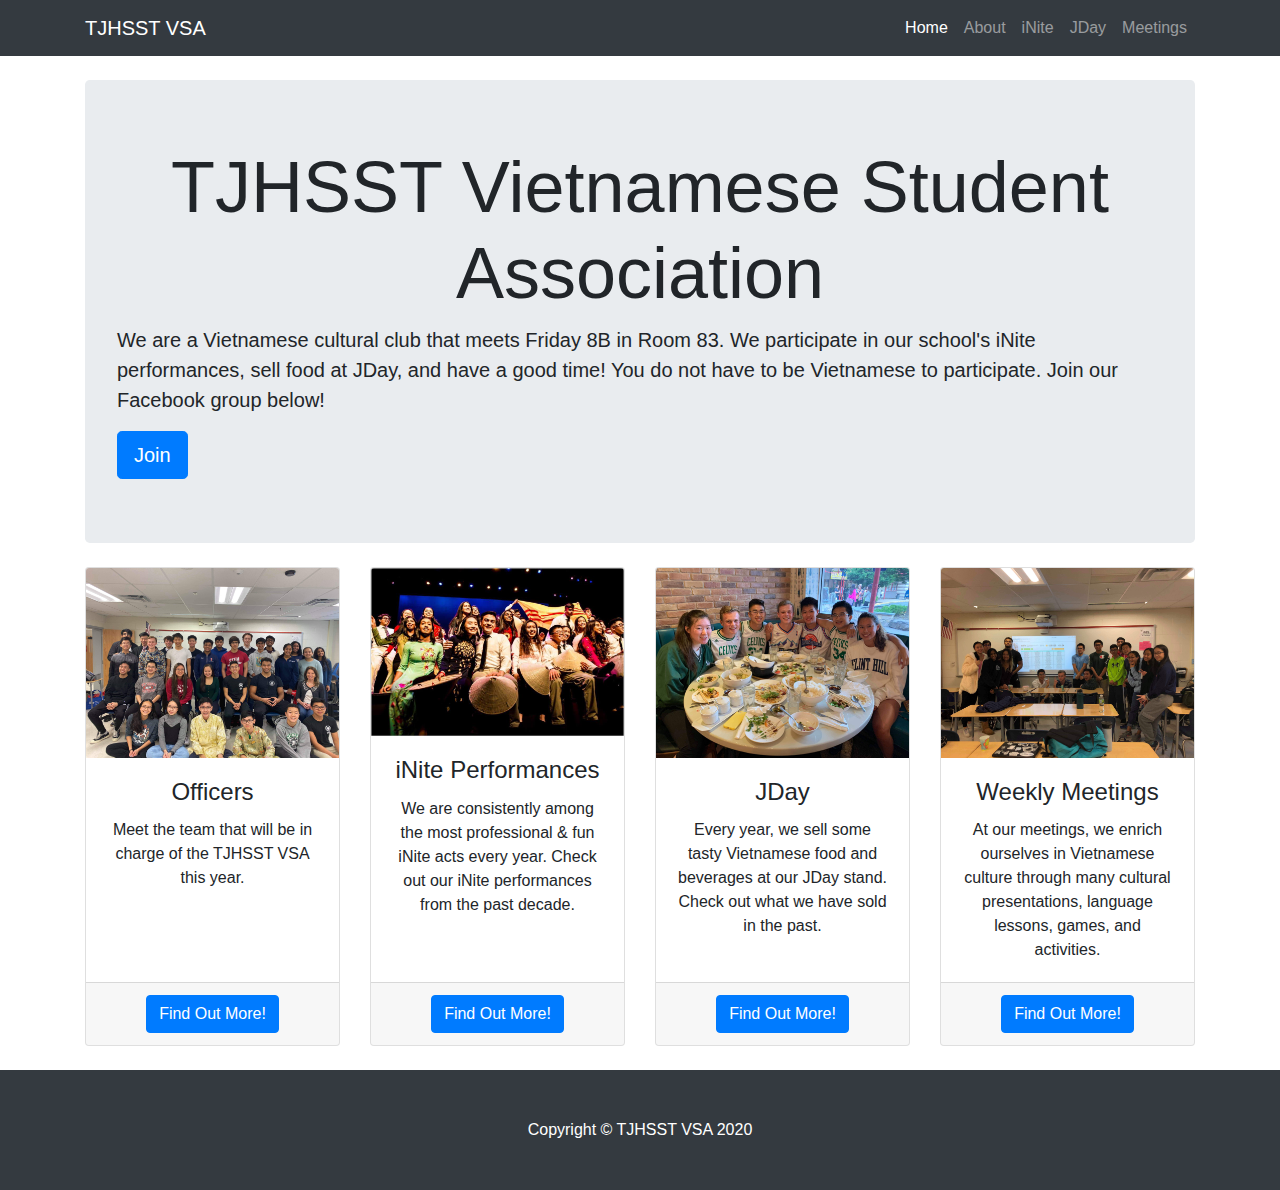
<file: index.html>
<!DOCTYPE html>
<html lang="en">

<head>

  <meta charset="utf-8">
  <meta name="viewport" content="width=device-width, initial-scale=1, shrink-to-fit=no">
  <meta name="description" content="">
  <meta name="author" content="">

  <title>TJHSST VSA</title>

  <!-- Bootstrap core CSS -->
  <link href="vendor/bootstrap/css/bootstrap.min.css" rel="stylesheet">

  <!-- Custom styles for this template -->
  <link href="css/heroic-features.css" rel="stylesheet">

</head>

<body>

  <!-- Navigation -->
  <nav class="navbar navbar-expand-lg navbar-dark bg-dark fixed-top">
    <div class="container">
      <a class="navbar-brand" href="#">TJHSST VSA</a>
      <button class="navbar-toggler" type="button" data-toggle="collapse" data-target="#navbarResponsive" aria-controls="navbarResponsive" aria-expanded="false" aria-label="Toggle navigation">
        <span class="navbar-toggler-icon"></span>
      </button>
      <div class="collapse navbar-collapse" id="navbarResponsive">
        <ul class="navbar-nav ml-auto">
          <li class="nav-item active">
            <a class="nav-link" href="index.html">Home
              <span class="sr-only">(current)</span>
            </a>
          </li>
          <li class="nav-item">
            <a class="nav-link" href="about.html">About</a>
          </li>
          <li class="nav-item">
            <a class="nav-link" href="inite.html">iNite</a>
          </li>
          <li class="nav-item">
            <a class="nav-link" href="jday.html">JDay</a>
          </li>
          <li class="nav-item">
            <a class="nav-link" href="meetings.html">Meetings</a>
          </li>
        </ul>
      </div>
    </div>
  </nav>

  <!-- Page Content -->
  <div class="container">

    <!-- Jumbotron Header -->
    <header class="jumbotron my-4">
      <h1 class="display-3">TJHSST Vietnamese Student Association</h1>
      <p class="lead">We are a Vietnamese cultural club that meets Friday 8B in Room 83. We participate in our school's iNite performances, sell food at JDay, and have a good time! You do not have to be Vietnamese to participate. Join our Facebook group below!</p>
      <a href="https://www.facebook.com/groups/126835547421364/" class="btn btn-primary btn-lg">Join</a>
    </header>

    <!-- Page Features -->
    <div class="row text-center">

      <div class="col-lg-3 col-md-6 mb-4">
        <div class="card h-100">
          <img class="card-img-top" src="img/officers.jpg" alt="">
          <div class="card-body">
            <h4 class="card-title">Officers</h4>
            <p class="card-text">Meet the team that will be in charge of the TJHSST VSA this year. </p>
          </div>
          <div class="card-footer">
            <a href="about.html" class="btn btn-primary">Find Out More!</a>
          </div>
        </div>
      </div>

      <div class="col-lg-3 col-md-6 mb-4">
        <div class="card h-100">
          <img class="card-img-top" src="img/iNite.jpg" alt="">
          <div class="card-body">
            <h4 class="card-title">iNite Performances</h4>
            <p class="card-text">We are consistently among the most professional & fun iNite acts every year. Check out our iNite performances from the past decade.  </p>
          </div>
          <div class="card-footer">
            <a href="inite.html" class="btn btn-primary">Find Out More!</a>
          </div>
        </div>
      </div>

      <div class="col-lg-3 col-md-6 mb-4">
        <div class="card h-100">
          <img class="card-img-top" src="img/jday.jpg" alt="">
          <div class="card-body">
            <h4 class="card-title">JDay</h4>
            <p class="card-text">Every year, we sell some tasty Vietnamese food and beverages at our JDay stand. Check out what we have sold in the past.</p>
          </div>
          <div class="card-footer">
            <a href="jday.html" class="btn btn-primary">Find Out More!</a>
          </div>
        </div>
      </div>

      <div class="col-lg-3 col-md-6 mb-4">
        <div class="card h-100">
          <img class="card-img-top" src="img/club.jpg" alt="">
          <div class="card-body">
            <h4 class="card-title">Weekly Meetings</h4>
            <p class="card-text">At our meetings, we enrich ourselves in Vietnamese culture through many cultural presentations, language lessons, games, and activities. </p>
          </div>
          <div class="card-footer">
            <a href="meetings.html" class="btn btn-primary">Find Out More!</a>
          </div>
        </div>
      </div>

    </div>
    <!-- /.row -->

  </div>
  <!-- /.container -->

  <!-- Footer -->
  <footer class="py-5 bg-dark">
    <div class="container">
      <p class="m-0 text-center text-white">Copyright &copy; TJHSST VSA 2020</p>
    </div>
    <!-- /.container -->
  </footer>

  <!-- Bootstrap core JavaScript -->
  <script src="vendor/jquery/jquery.min.js"></script>
  <script src="vendor/bootstrap/js/bootstrap.bundle.min.js"></script>

</body>

</html>
</file>
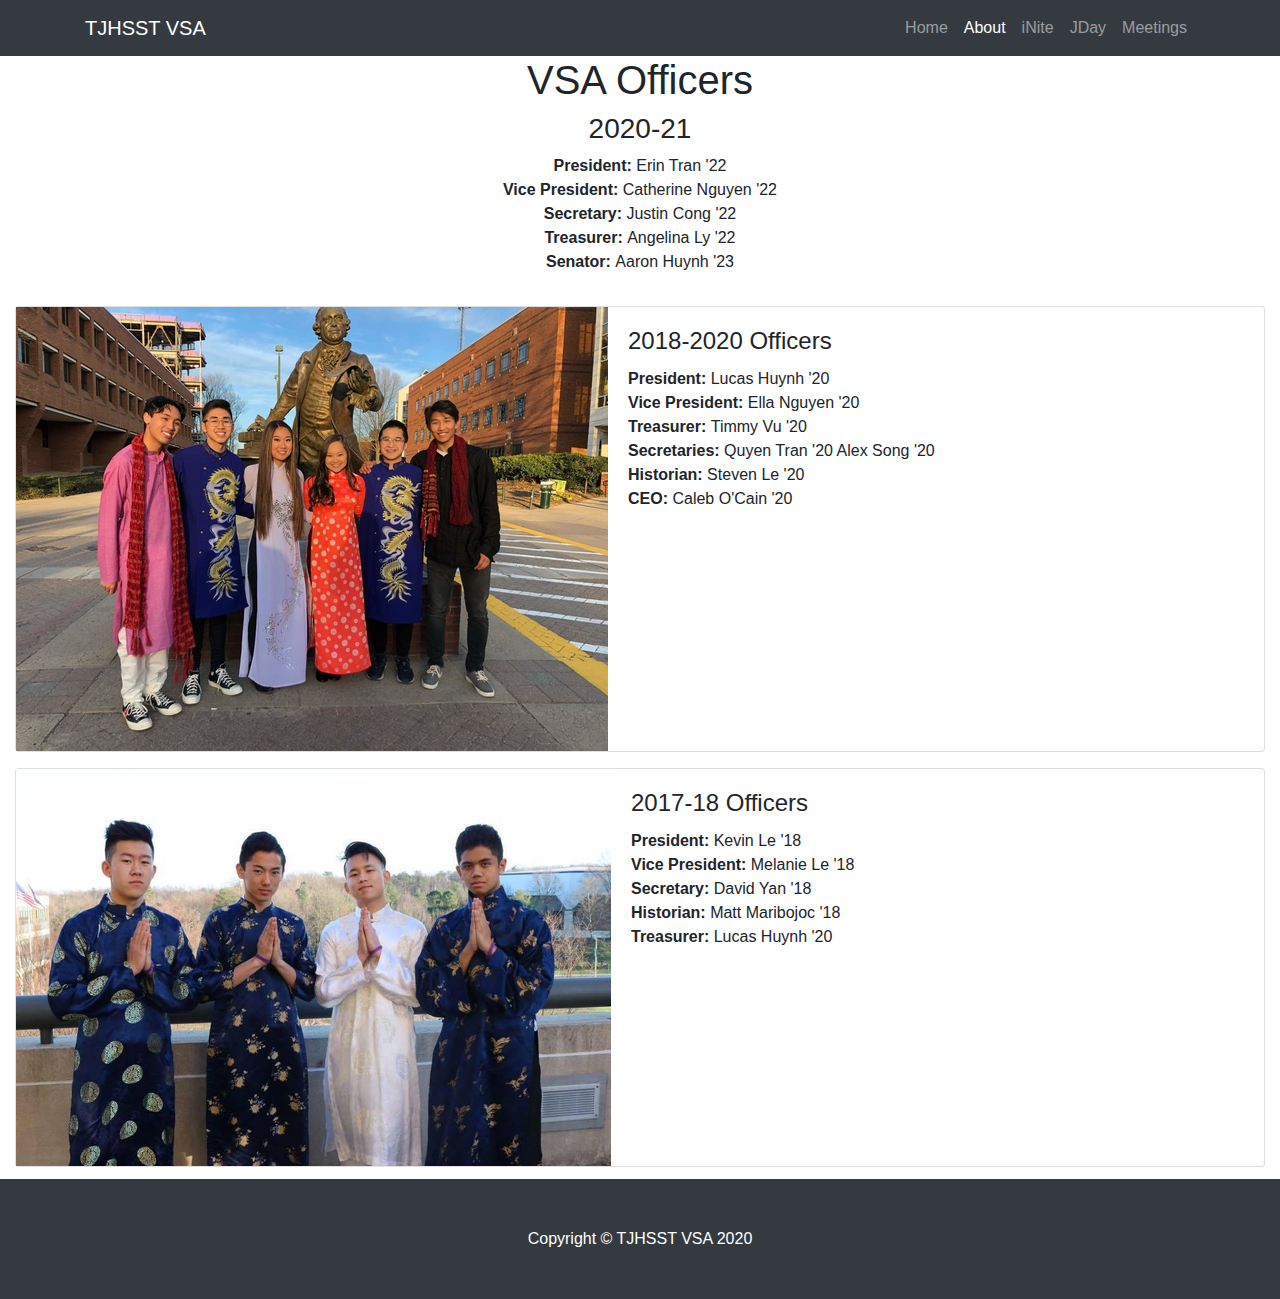
<file: about.html>
<!DOCTYPE html>
<html lang="en">

<head>

  <meta charset="utf-8">
  <meta name="viewport" content="width=device-width, initial-scale=1, shrink-to-fit=no">
  <meta name="description" content="">
  <meta name="author" content="">

  <title>About TJHSST VSA</title>

  <!-- Bootstrap core CSS -->
  <link href="vendor/bootstrap/css/bootstrap.min.css" rel="stylesheet">

  <!-- Custom styles for this template -->
  <link href="css/heroic-features.css" rel="stylesheet">

</head>

<body>

  <!-- Navigation -->
  <nav class="navbar navbar-expand-lg navbar-dark bg-dark fixed-top">
    <div class="container">
      <a class="navbar-brand" href="#">TJHSST VSA</a>
      <button class="navbar-toggler" type="button" data-toggle="collapse" data-target="#navbarResponsive" aria-controls="navbarResponsive" aria-expanded="false" aria-label="Toggle navigation">
        <span class="navbar-toggler-icon"></span>
      </button>
      <div class="collapse navbar-collapse" id="navbarResponsive">
        <ul class="navbar-nav ml-auto">
          <li class="nav-item">
            <a class="nav-link" href="index.html">Home
              <span class="sr-only">(current)</span>
            </a>
          </li>
          <li class="nav-item active">
            <a class="nav-link" href="about.html">About</a>
          </li>
          <li class="nav-item">
            <a class="nav-link" href="inite.html">iNite</a>
          </li>
          <li class="nav-item">
            <a class="nav-link" href="jday.html">JDay</a>
          </li>
          <li class="nav-item">
            <a class="nav-link" href="meetings.html">Meetings</a>
          </li>
        </ul>
      </div>
    </div>
  </nav>
  <h1> VSA Officers </h1>
  <h3>2020-21</h3>
  <div class="officers">
    
    <p>
    <strong>President:</strong> Erin Tran '22 </br>
    <strong>Vice President: </strong> Catherine Nguyen '22</br>
    <strong>Secretary:</strong> Justin Cong '22</br>
    <strong>Treasurer: </strong> Angelina Ly '22</br>
    <strong>Senator: </strong> Aaron Huynh '23</br>
    </p>
  </div>
  <!--Past officer card 1-->
  <div class="container-fluid">
    <div class="row">
        <div class="col-12 mt-3">
            <div class="card">
                  <div class="card-horizontal">
                    <div class="img-square-wrapper">
                        <img class="" src="img/2020officers.jpg" alt="Card image cap">
                    </div>
                    <div class="card-body">
                        <h4 class="card-title">2018-2020 Officers</h4>
                        <p class="card-text">
                          <strong>President:</strong> Lucas Huynh '20 </br>
                          <strong>Vice President: </strong> Ella Nguyen '20</br>
                          <strong>Treasurer: </strong> Timmy Vu '20</br>
                          <strong>Secretaries:</strong> Quyen Tran '20 Alex Song '20</br>
                          <strong>Historian:</strong> Steven Le '20</br>
                          <strong>CEO: </strong> Caleb O'Cain '20</br>
                        </p>
                    </div>
                  </div>
            </div>
        </div>
      </div>
    </div>
    <!--Past officer card 2-->
  <div class="container-fluid" style="padding-bottom: 1%">
    <div class="row">
        <div class="col-12 mt-3">
            <div class="card">
                  <div class="card-horizontal">
                    <div class="img-square-wrapper">
                        <img class="" src="img/2018officers.jpg" alt="Card image cap">
                    </div>
                    <div class="card-body">
                        <h4 class="card-title">2017-18 Officers</h4>
                        <p class="card-text">
                          <strong>President:</strong> Kevin Le '18 </br>
                          <strong>Vice President: </strong>Melanie Le '18</br>
                          <strong>Secretary:</strong> David Yan '18</br>
                          <strong>Historian: </strong> Matt Maribojoc '18</br>
                          <strong>Treasurer: </strong> Lucas Huynh '20</br>
                          
                        </p>
                    </div>
                  </div>
            </div>
        </div>
      </div>
    </div>
  
  <!-- Footer -->
  <footer class="py-5 bg-dark">
    <div class="container">
      <p class="m-0 text-center text-white">Copyright &copy; TJHSST VSA 2020</p>
    </div>
    <!-- /.container -->
  </footer>

  <!-- Bootstrap core JavaScript -->
  <script src="vendor/jquery/jquery.min.js"></script>
  <script src="vendor/bootstrap/js/bootstrap.bundle.min.js"></script>

</body>

</html>
</file>
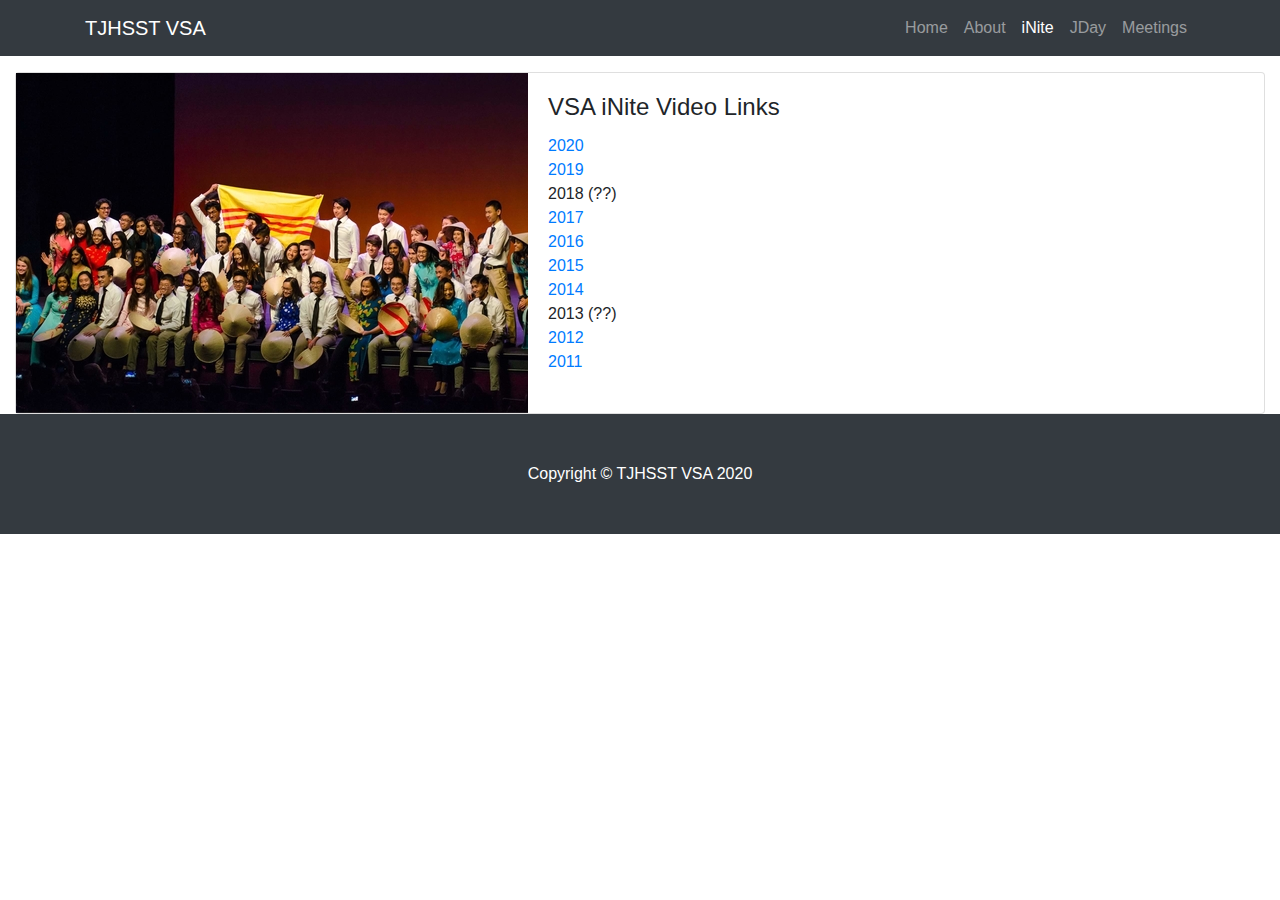
<file: inite.html>
<!DOCTYPE html>
<html lang="en">

<head>

  <meta charset="utf-8">
  <meta name="viewport" content="width=device-width, initial-scale=1, shrink-to-fit=no">
  <meta name="description" content="">
  <meta name="author" content="">

  <title>VSA iNite</title>

  <!-- Bootstrap core CSS -->
  <link href="vendor/bootstrap/css/bootstrap.min.css" rel="stylesheet">

  <!-- Custom styles for this template -->
  <link href="css/heroic-features.css" rel="stylesheet">

</head>

<body>

  <!-- Navigation -->
  <nav class="navbar navbar-expand-lg navbar-dark bg-dark fixed-top">
    <div class="container">
      <a class="navbar-brand" href="#">TJHSST VSA</a>
      <button class="navbar-toggler" type="button" data-toggle="collapse" data-target="#navbarResponsive" aria-controls="navbarResponsive" aria-expanded="false" aria-label="Toggle navigation">
        <span class="navbar-toggler-icon"></span>
      </button>
      <div class="collapse navbar-collapse" id="navbarResponsive">
        <ul class="navbar-nav ml-auto">
          <li class="nav-item">
            <a class="nav-link" href="index.html">Home
            </a>
          </li>
          <li class="nav-item">
            <a class="nav-link" href="about.html">About</a>
            <li class="nav-item active">
                <a class="nav-link" href="inite.html">iNite</a>
                <span class="sr-only">(current)</span>
            </li>
            <li class="nav-item">
                <a class="nav-link" href="jday.html">JDay</a>
              </li>
            <li class="nav-item">
                <a class="nav-link" href="meetings.html">Meetings</a>
            </li>
        </ul>
      </div>
    </div>
  </nav>
 <!--YT Videoscard-->
 <div class="container-fluid">
    <div class="row">
        <div class="col-12 mt-3">
            <div class="card">
                  <div class="card-horizontal">
                    <div class="img-square-wrapper">
                        <img class="" src="img/IMG_2650.jpg" alt="Card image cap">
                    </div>
                    <div class="card-body">
                        <h4 class="card-title">VSA iNite Video Links</h4>
                        <p class="card-text">
                          <a href="https://www.youtube.com/watch?v=2zWJ3DpGEAg">2020</a> </br>
                          <a href="https://www.youtube.com/watch?v=EjSIHzlrFdM">2019</a> </br>
                                                                                2018 (??) </br>
                          <a href="https://www.youtube.com/watch?v=IsZ6e3Sflj8&feature=youtu.be&fbclid=IwAR0ggXxaYcCNyIIxwD6sJkMB13zPq1pZc-oiKtkQKieh51D8UZONMe1WqIg">2017</a> </br>
                          <a href="https://www.youtube.com/watch?v=yf_sv4LmP0w">2016</a> </br>
                          <a href="https://www.youtube.com/watch?v=0SR0GlX8tcQ">2015</a> </br>
                          <a href="https://www.youtube.com/watch?v=NhY-3soNG9Y">2014</a> </br>
                                                                                2013 (??) </br>
                          <a href="https://www.youtube.com/watch?v=fxp-HFGltko">2012</a> </br>
                          <a href="https://www.youtube.com/watch?v=TiNxvq42DEw">2011</a> </br>
                        </p>
                    </div>
                  </div>
            </div>
        </div>
      </div>
    </div>

  

  <!-- Footer -->
  <footer class="py-5 bg-dark">
    <div class="container">
      <p class="m-0 text-center text-white">Copyright &copy; TJHSST VSA 2020</p>
    </div>
    <!-- /.container -->
  </footer>

  <!-- Bootstrap core JavaScript -->
  <script src="vendor/jquery/jquery.min.js"></script>
  <script src="vendor/bootstrap/js/bootstrap.bundle.min.js"></script>

</body>

</html>
</file>
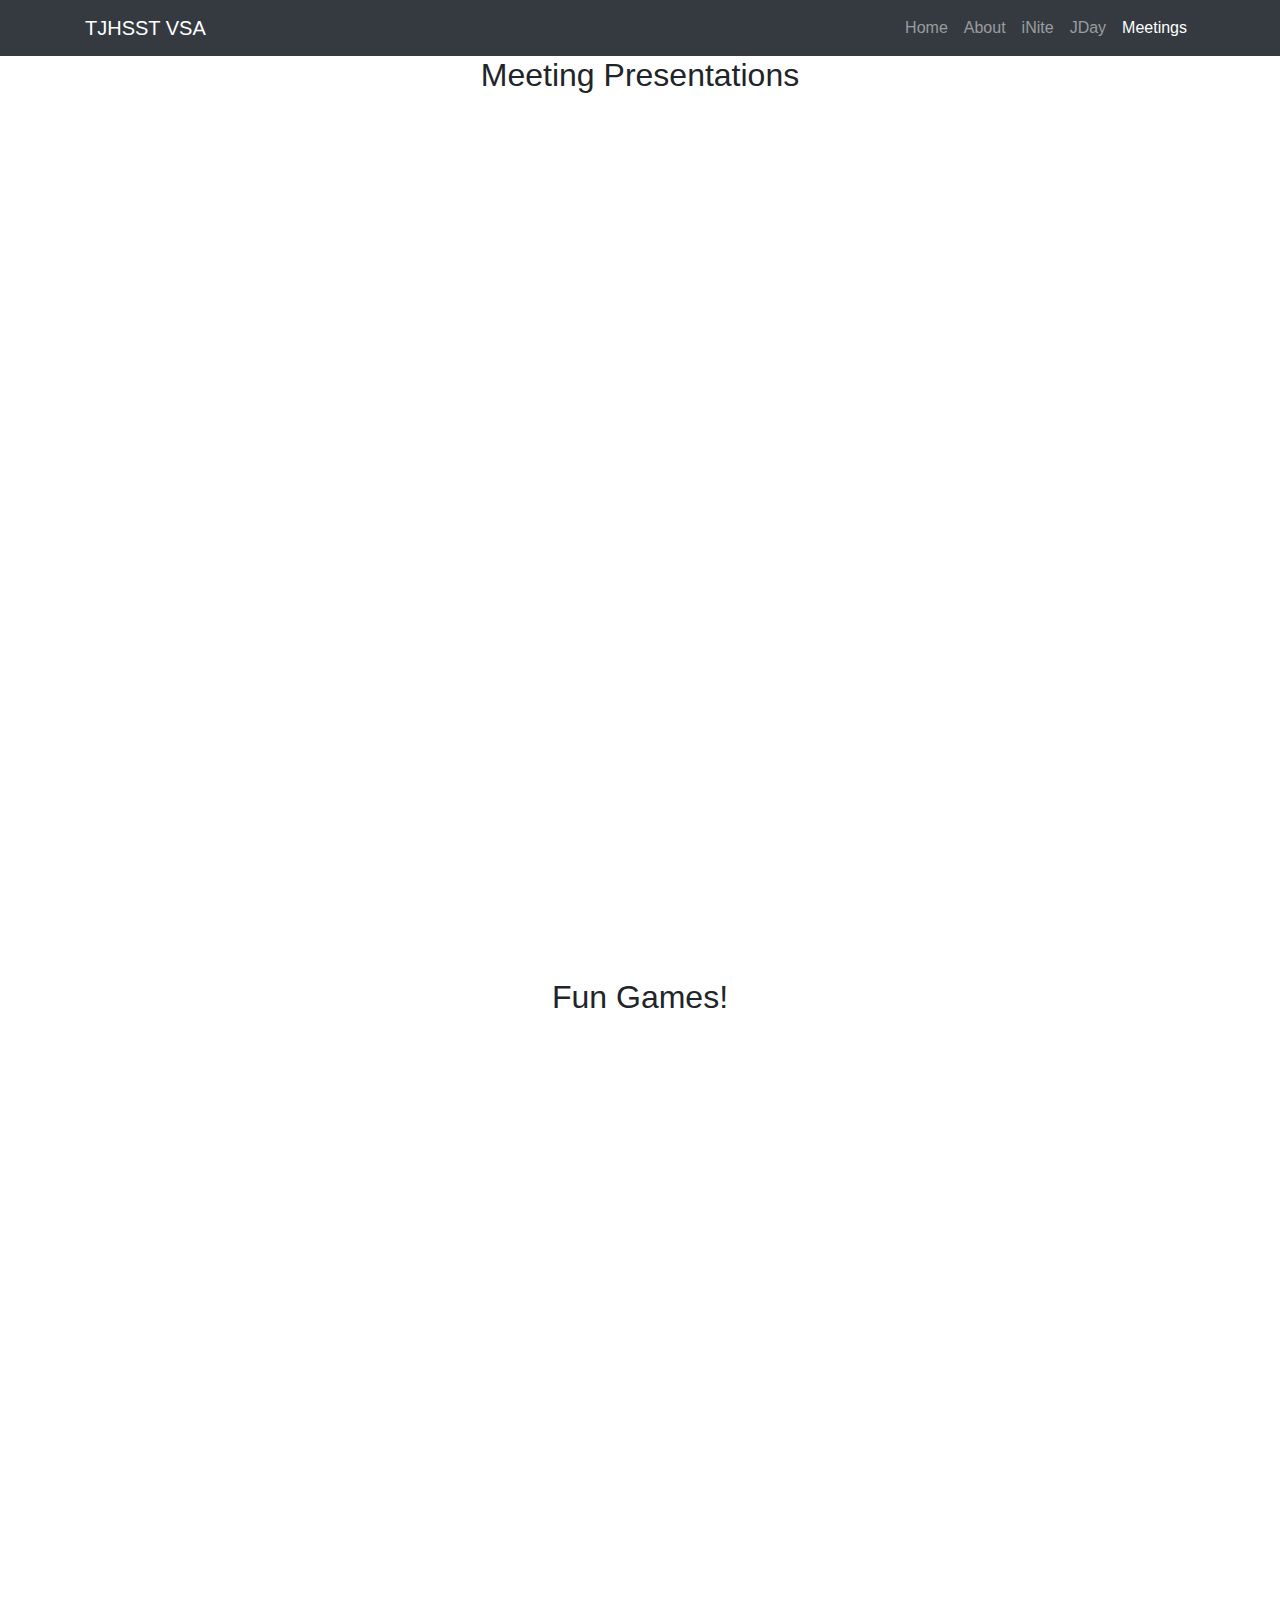
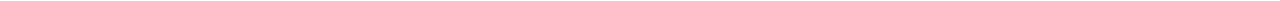
<file: meetings.html>
<!DOCTYPE html>
<html lang="en">
    <head>

        <meta charset="utf-8">
        <meta name="viewport" content="width=device-width, initial-scale=1, shrink-to-fit=no">
        <meta name="description" content="">
        <meta name="author" content="">
      
        <title>VSA Meetings</title>
      
        <!-- Bootstrap core CSS -->
        <link href="vendor/bootstrap/css/bootstrap.min.css" rel="stylesheet">
      
        <!-- Custom styles for this template -->
        <link href="css/heroic-features.css" rel="stylesheet">
      
      </head>
    <body>
          <!-- Navigation -->
  <nav class="navbar navbar-expand-lg navbar-dark bg-dark fixed-top">
    <div class="container">
      <a class="navbar-brand" href="#">TJHSST VSA</a>
      <button class="navbar-toggler" type="button" data-toggle="collapse" data-target="#navbarResponsive" aria-controls="navbarResponsive" aria-expanded="false" aria-label="Toggle navigation">
        <span class="navbar-toggler-icon"></span>
      </button>
      <div class="collapse navbar-collapse" id="navbarResponsive">
        <ul class="navbar-nav ml-auto">
          <li class="nav-item">
            <a class="nav-link" href="index.html">Home
              <span class="sr-only">(current)</span>
            </a>
          </li>
          <li class="nav-item">
            <a class="nav-link" href="about.html">About</a>
          </li>
          <li class="nav-item">
            <a class="nav-link" href="inite.html">iNite</a>
          </li>
          <li class="nav-item">
            <a class="nav-link" href="jday.html">JDay</a>
          </li>
          <li class="nav-item active">
            <a class="nav-link" href="meetings.html">Meetings</a>
          </li>
        </ul>
      </div>
    </div>
  </nav>
  <div style="text-align:center">
    <h2>Meeting Presentations</h1>
    <iframe src="https://docs.google.com/presentation/d/e/2PACX-1vRGKATXXUMohGZKxsZoOid1iyGmmHe7tdFQoqJCE-ivks-oGFYBVYlFNV0CC3zQvg/embed?start=false&loop=false&delayms=3000" frameborder="0" width="450" height="285"  allowfullscreen="true" mozallowfullscreen="true" webkitallowfullscreen="true" style="display:inline-block"></iframe>
    <iframe src="https://docs.google.com/presentation/d/e/2PACX-1vThOBuNKxVu0ywAjdrA65lbXhk5WiODUA7dRRZ3cRg9Ypz73kuyQWwO7jCUfp86XTiQbxzrrNKj7bDA/embed?start=false&loop=false&delayms=3000" frameborder="0" width="450" height="285" allowfullscreen="true" mozallowfullscreen="true" webkitallowfullscreen="true" style="display:inline-block"></iframe>
    <iframe src="https://docs.google.com/presentation/d/e/2PACX-1vQZDkmdjqZsbGMFJylZl8D_zEKQRpkkWdy347TI6FDfF6bU0zri2TsSGQWnVjSBEXJyUCqWA8pbw7Fb/embed?start=false&loop=false&delayms=3000" frameborder="0" width="450" height="285" allowfullscreen="true" mozallowfullscreen="true" webkitallowfullscreen="true" style="display:inline-block"></iframe>
    <iframe src="https://docs.google.com/presentation/d/e/2PACX-1vRSdFgAhqcAvPWl8EVEZwtsF5nPFqjN_MgTAKwwCwVqV9FpfsAypevScgd_rwayI7e5PB-_HWgfIPG8/embed?start=false&loop=false&delayms=3000" frameborder="0" width="450" height="285" allowfullscreen="true" mozallowfullscreen="true" webkitallowfullscreen="true" style="display:inline-block"></iframe>
    <iframe src="https://docs.google.com/presentation/d/e/2PACX-1vRmSZg_YC1p5WH5NMYGBdN-20oqN05fKD0X5ET2JEk4REB3w615diwA_dJ4REc7QBM9SZIWFQ2UGljE/embed?start=false&loop=false&delayms=3000" frameborder="0" width="450" height="285" allowfullscreen="true" mozallowfullscreen="true" webkitallowfullscreen="true" style="display:inline-block"></iframe>  
    <iframe src="https://docs.google.com/presentation/d/e/2PACX-1vQQorAmBdLUmDhR_vGXdfN8wZA3ORuA8cDPS1Cop2zQGyy8eK8ps4vSP7BKHfXdDl8uUBsz4_6wrv3y/embed?start=false&loop=false&delayms=3000" frameborder="0" width="450" height="285 " allowfullscreen="true" mozallowfullscreen="true" webkitallowfullscreen="true" style="display:inline-block"></iframe>
  </div>
  <div style="text-align:center">
    <h2>Fun Games!</h2>
    <iframe src="https://docs.google.com/presentation/d/e/2PACX-1vRlN2CQJFwZRtGUrfvCpvq-HdDx9FoHcrxUtDLHKerMtRO1uKR24iKkoZ9lW71i7-gCUfrCBl9j2UnM/embed?start=false&loop=false&delayms=3000" frameborder="0" width="960" height="569" allowfullscreen="true" mozallowfullscreen="true" webkitallowfullscreen="true" style="display:inline-block"></iframe>
  </div>
    
    </body>
    
</html>
</file>
<file: css/heroic-features.css>
/*!
 * Start Bootstrap - Heroic Features (https://startbootstrap.com/template-overviews/heroic-features)
 * Copyright 2013-2019 Start Bootstrap
 * Licensed under MIT (https://github.com/BlackrockDigital/startbootstrap-heroic-features/blob/master/LICENSE)
 */
body {
  padding-top: 56px;
}
h1{
  text-align: center;	
}
h3{
  text-align: center;
}
.officers{
  text-align: center;
}
.card-horizontal {
  display: flex;
  flex: 1 1 auto;
}
@media (min-width: 768px) {
  .carousel-multi-item-2 .col-md-3 {
  float: left;
  width: 25%;
  max-width: 100%; } }
  
  .carousel-multi-item-2 .card img {
  border-radius: 2px; }
</file>
